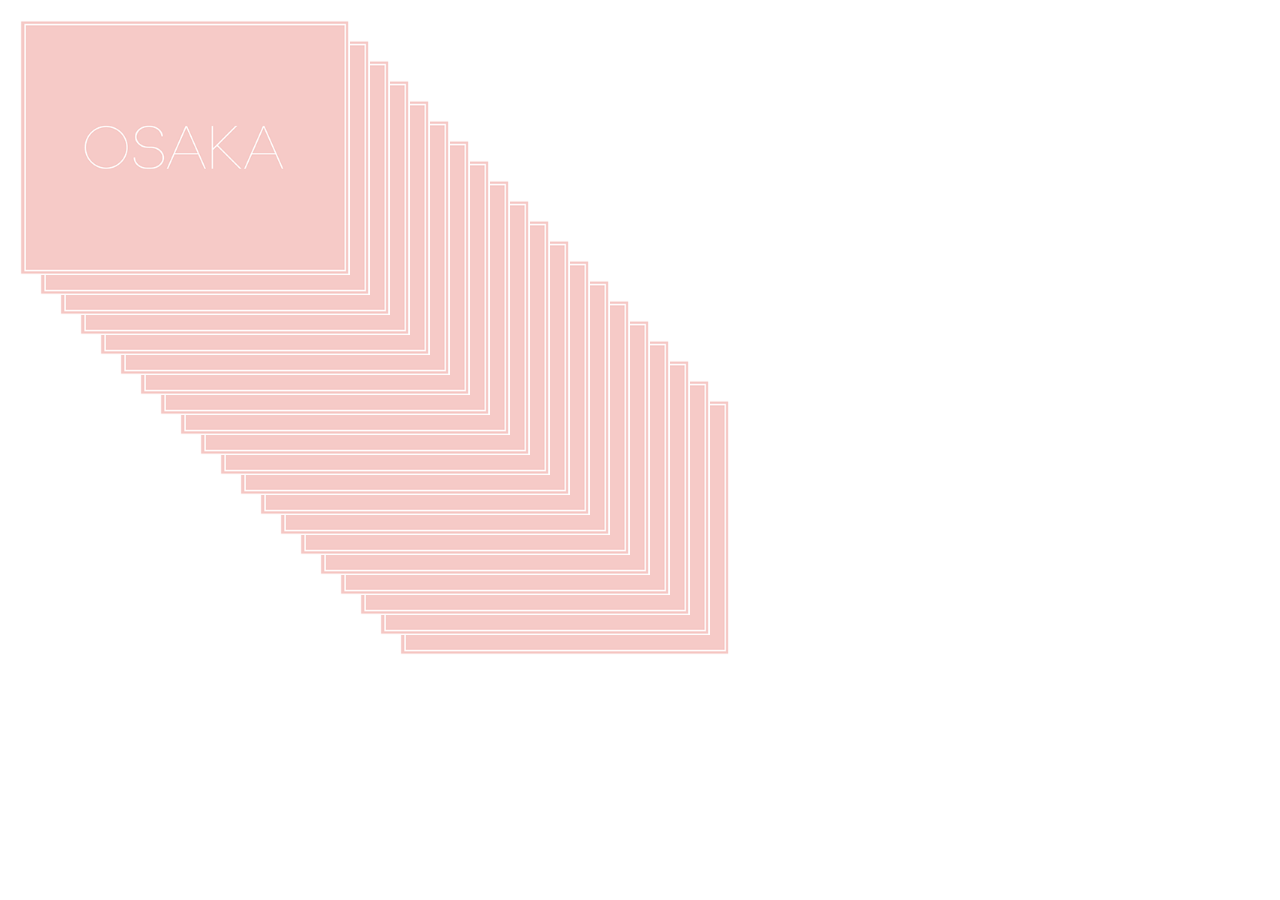
<file: 1_assignment/index.html>
<!DOCTYPE html>
<!--[if lt IE 7]>      <html class="no-js lt-ie9 lt-ie8 lt-ie7"> <![endif]-->
<!--[if IE 7]>         <html class="no-js lt-ie9 lt-ie8"> <![endif]-->
<!--[if IE 8]>         <html class="no-js lt-ie9"> <![endif]-->
<!--[if gt IE 8]><!--> <html class="no-js"> <!--<![endif]-->
    <head>
        <meta charset="utf-8">
        <meta http-equiv="X-UA-Compatible" content="IE=edge,chrome=1">
        <title></title>
        <meta name="description" content="">
        <meta name="viewport" content="width=device-width">

        <!-- Place favicon.ico and apple-touch-icon.png in the root directory -->

        <link rel="stylesheet" href="css/normalize.css">
        <link rel="stylesheet" href="css/main.css">
        <script src="js/vendor/modernizr-2.6.2.min.js"></script>
    </head>
    <body>
        <!--[if lt IE 7]>
            <p class="chromeframe">You are using an <strong>outdated</strong> browser. Please <a href="http://browsehappy.com/">upgrade your browser</a> or <a href="http://www.google.com/chromeframe/?redirect=true">activate Google Chrome Frame</a> to improve your experience.</p>
        <![endif]-->

        <!-- Add your site or application content here -->
		<div class="div20"><img id="image20" src="images/111.png" /></div>
		<div class="div19"><img id="image19" src="images/111.png" /></div>
		<div class="div18"><img id="image18" src="images/111.png" /></div>
		<div class="div17"><img id="image17" src="images/111.png" /></div>
		
		<div class="div16"><img id="image16" src="images/111.png" /></div>
		<div class="div15"><img id="image15" src="images/111.png" /></div>
		<div class="div14"><img id="image14" src="images/111.png" /></div>

		<div class="div13"><img id="image13" src="images/111.png" /></div>
		<div class="div12"><img id="image12" src="images/111.png" /></div>
		<div class="div11"><img id="image11" src="images/111.png" /></div>
		<div class="div10"><img id="image10" src="images/111.png" /></div>
		<div class="div09"><img id="image09" src="images/111.png" /></div>
		<div class="div08"><img id="image08" src="images/111.png" /></div>
		<div class="div07"><img id="image07" src="images/111.png" /></div>
		<div class="div06"><img id="image06" src="images/111.png" /></div>
		<div class="div05"><img id="image05" src="images/111.png" /></div>

		<div class="div04"><img id="image04" src="images/111.png" /></div>
		<div class="div03"><img id="image03" src="images/111.png" /></div>
		<div class="div02"><img id="image02" src="images/111.png" /></div>	

		<div class="div1"><img id="mainImage" src="images/000.png" /></div>


        <script src="//ajax.googleapis.com/ajax/libs/jquery/1.9.1/jquery.min.js"></script>
        <script>window.jQuery || document.write('<script src="js/vendor/jquery-1.9.1.min.js"><\/script>')</script>
        <script src="js/plugins.js"></script>
        <script src="js/main.js"></script>

        <!-- Google Analytics: change UA-XXXXX-X to be your site's ID. -->
        <script>
            var _gaq=[['_setAccount','UA-XXXXX-X'],['_trackPageview']];
            (function(d,t){var g=d.createElement(t),s=d.getElementsByTagName(t)[0];
            g.src='//www.google-analytics.com/ga.js';
            s.parentNode.insertBefore(g,s)}(document,'script'));
        </script>
    </body>
</html>
</file>
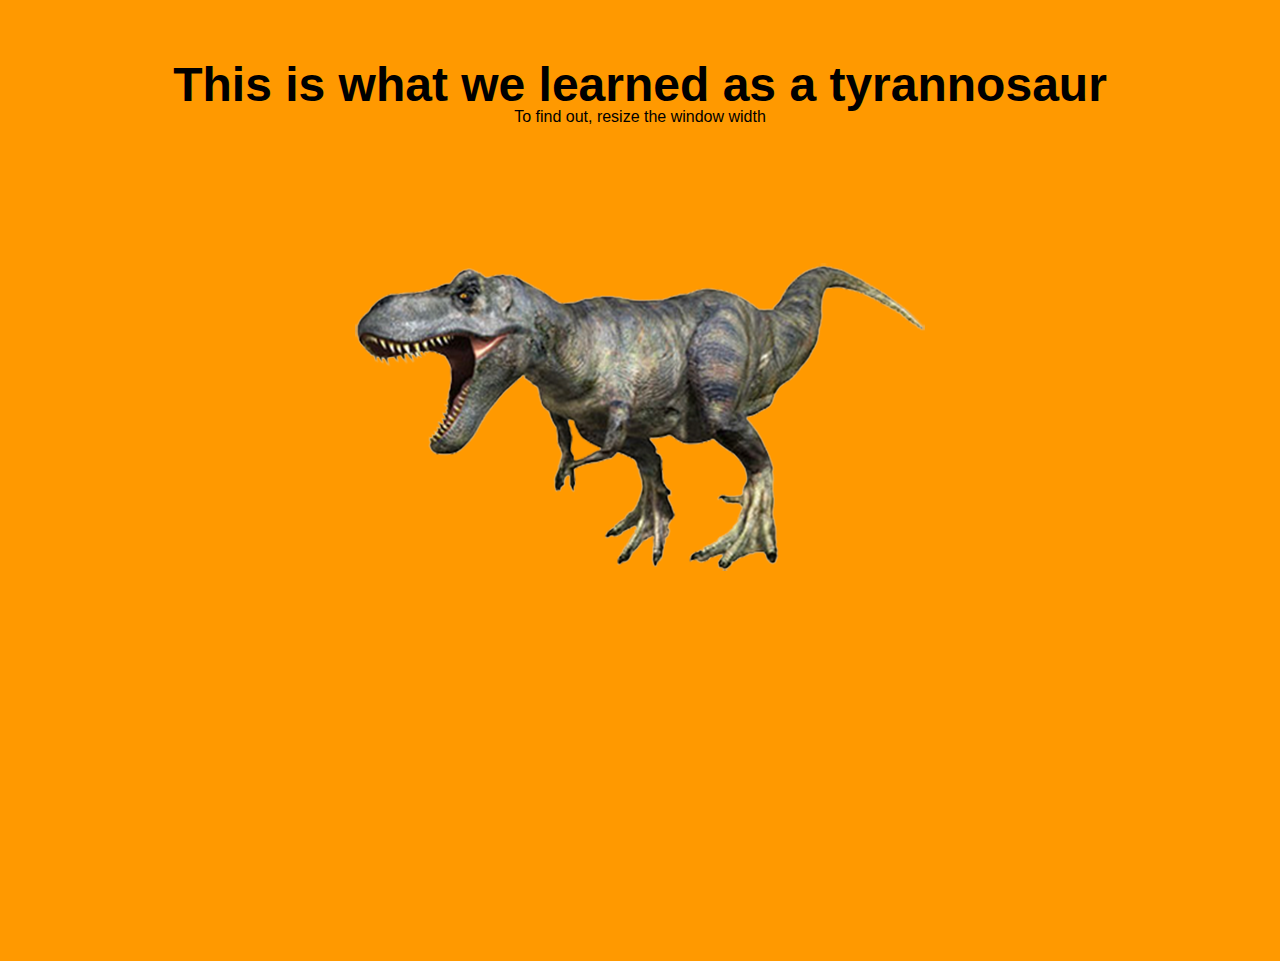
<file: 2_animal_dinosaur/index.html>
<!DOCTYPE html>
<html>
	<head>
		<title>dinosaur</title>
		<meta charset="UTF-8">
		<link rel="stylesheet" type="text/css" href="css/reset.css">
		<link rel="stylesheet" type="text/css" href="css/main.css">
		<script type="text/javascript" src="jquery-1.10.2.min.js"></script>
		<script type="text/javascript" src="script.js"></script>
	</head>
	<body>
		<div class="wrapper">
			<div class="title">
				<h1>The Secret History of Restored Dinosaur</h1>
				<p>To find out, resize the window width</p>
			</div>

			<img src="img/1.png" class="1">
			<img src="img/2.png" class="2">
			<img src="img/3.png" class="3">
			<img src="img/4.png" class="4">

		</div>
	</body>
</html>
</file>
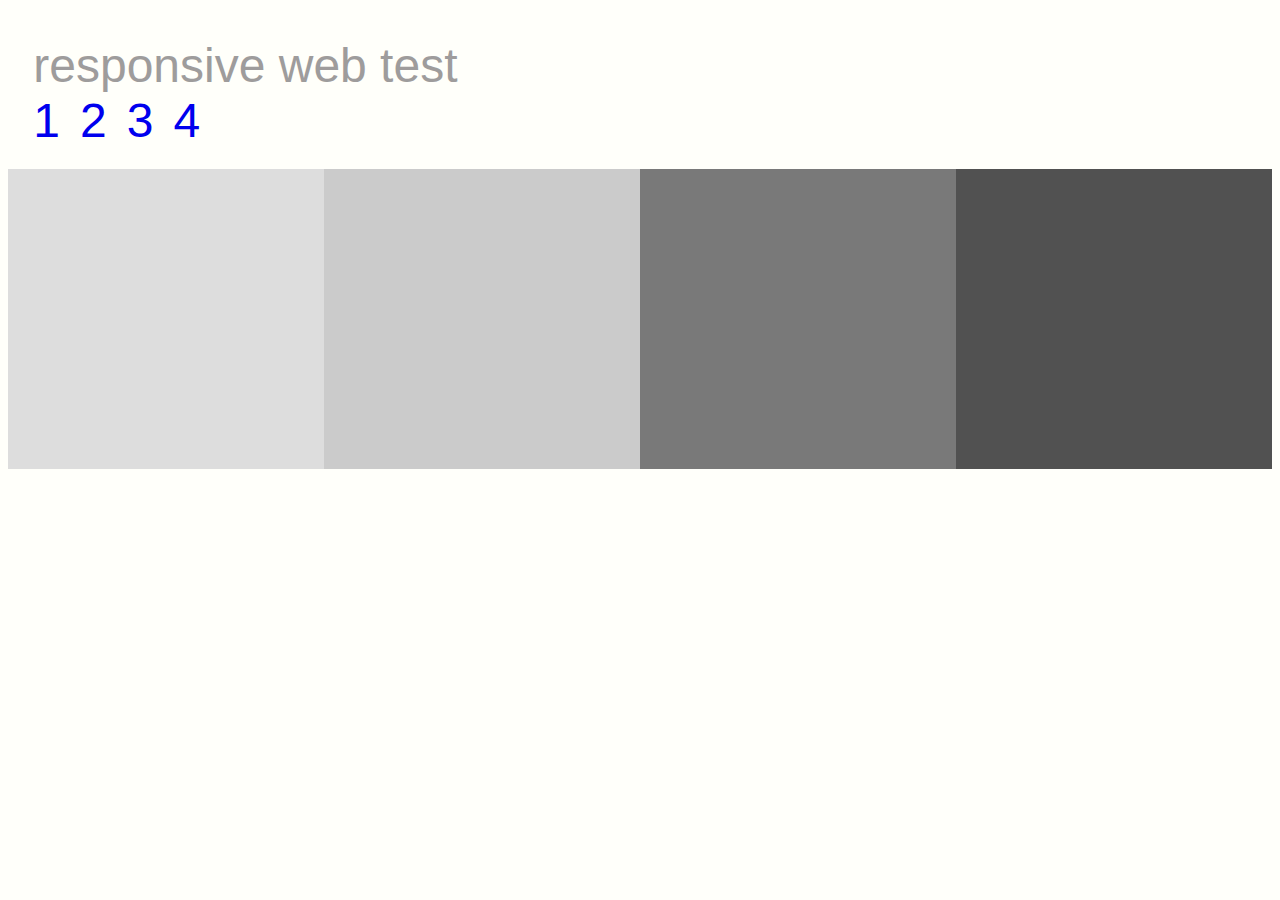
<file: 2_assign_responsive/index2.html>
<!DOCTYPE html>
    <head>
        <meta charset="utf-8">
        <title>RESPONSIVE</title>

        <link rel="stylesheet" href="main.css">

    </head>
    <body>


          <header>
          
          <div id="title">
        <h1>responsive web test</h1>
        	</div>
        	
        	<a class="toggleMenu" href="#">Menu</a>
              <ul class="nav">
                <li><a href="#pink">1</a></li>
                <li><a href="#yellow">2</a></li>
                <li><a href="#blue">3</a></li>
                <li><a href="#orange">4</a></li>
            </ul>
            
        <section id="links">

        </section>
        </header>      

        
        <div id="wrap">

        <section id="pink">
        <div id="textbox">
	        
        </div></section>

        <section id="yellow">
        <div id="textbox">
	    </div>
		</section>

        <section id="blue"> 
        <div id="textbox">    
        </div>
		</section>

        <section id="orange">
        <div id="textbox">		    
        </div>
		</section>
		</div>


    </body>
</html>
</file>
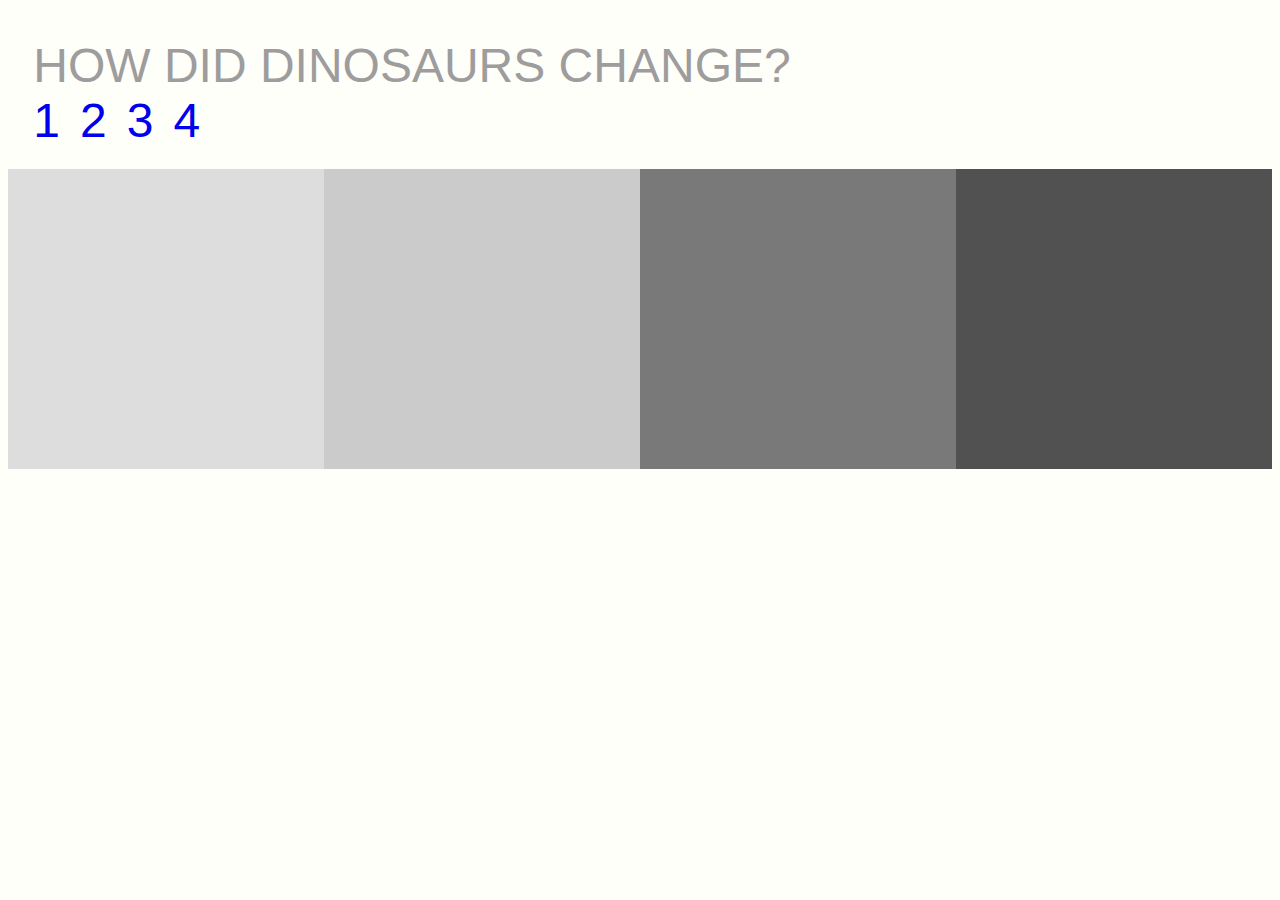
<file: 2ndassign_responsive/index2.html>
<!DOCTYPE html>
    <head>
        <meta charset="utf-8">
        <title>RESPONSIVE</title>

        <link rel="stylesheet" href="main.css">

    </head>
    <body>


          <header>
          
          <div id="title">
        <h1>HOW DID DINOSAURS CHANGE?</h1>
        	</div>
        	
        	<a class="toggleMenu" href="#">Menu</a>
              <ul class="nav">
                <li><a href="#pink">1</a></li>
                <li><a href="#yellow">2</a></li>
                <li><a href="#blue">3</a></li>
                <li><a href="#orange">4</a></li>
            </ul>
            
        <section id="links">

        </section>
        </header>      

        
        <div id="wrap">

        <section id="pink">
        <div id="textbox">
	        
        </div></section>

        <section id="yellow">
        <div id="textbox">
	    </div>
		</section>

        <section id="blue"> 
        <div id="textbox">    
        </div>
		</section>

        <section id="orange">
        <div id="textbox">		    
        </div>
		</section>
		</div>


    </body>
</html>
</file>
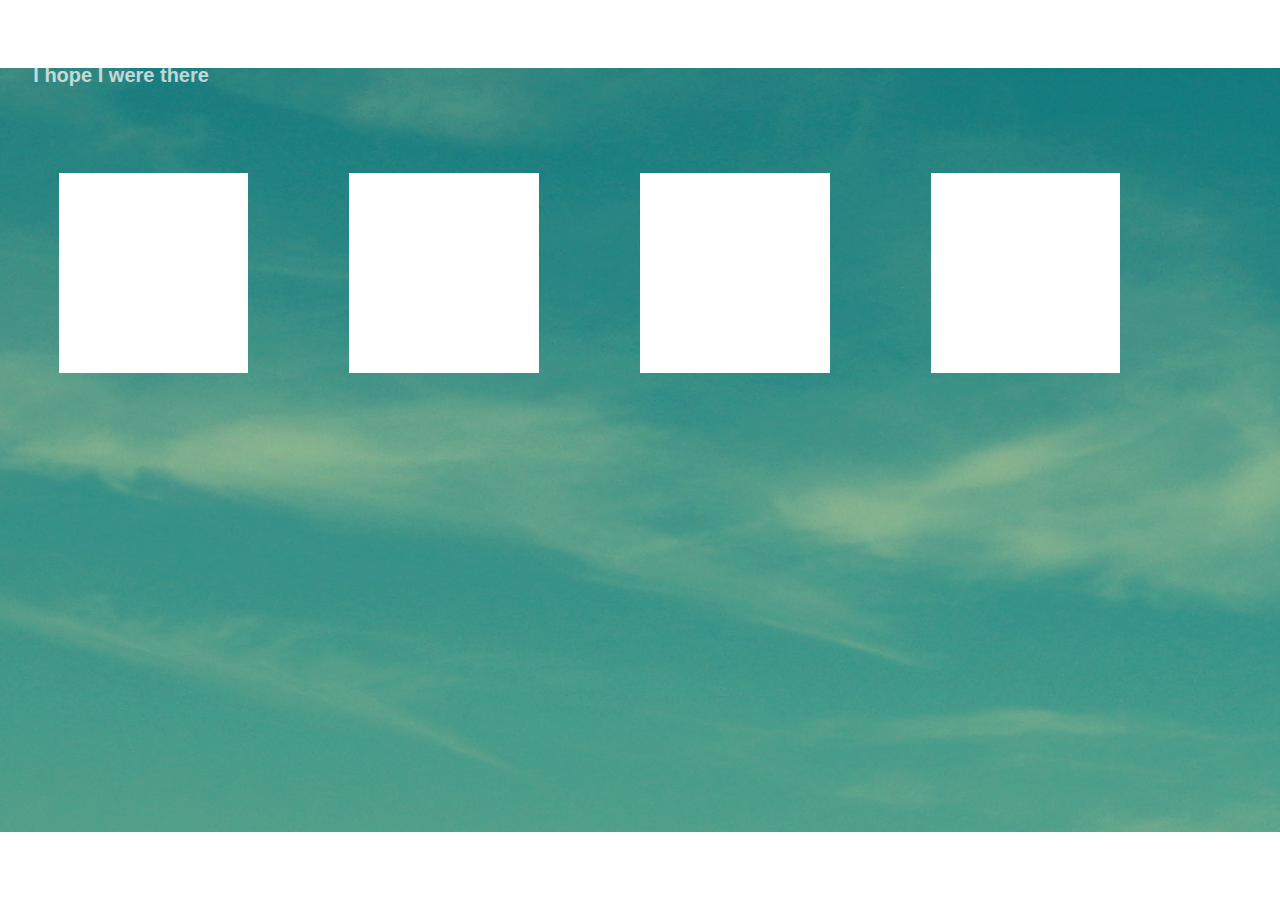
<file: 3_java/index2.html>
<!DOCTYPE html>
    <head>
        <meta charset="utf-8">
        <title>flyyy</title>

        <link rel="stylesheet" href="main.css">

    </head>
    <body>


          <header>
          
          <div id="title">
        <h1><a>Teleport</a></h1>
               <h2>I hope I were there</h2>

        	</div>
        	
        	<a class="toggleMenu" href="#">Menu</a>
              <ul class="nav">
                <li><a href="#pink">&nbsp&nbsp&nbsp&nbsp</a></li>
                <li><a href="#yellow">&nbsp&nbsp&nbsp&nbsp</a></li>
                <li><a href="#blue">&nbsp&nbsp&nbsp&nbsp </a></li>
                <li><a href="#orange"> &nbsp&nbsp&nbsp&nbsp</a></li>
            </ul>
            
        <section id="links">

        </section>
        </header>      

        
        <div id="wrap">

        <section id="pink">
        <div id="textbox">
	        
        </div></section>

        <section id="yellow">
        <div id="textbox">
	    </div>
		</section>

        <section id="blue"> 
        <div id="textbox">    
        </div>
		</section>

        <section id="orange">
        <div id="textbox">		    
        </div>
		</section>
		</div>


    </body>
</html>
</file>
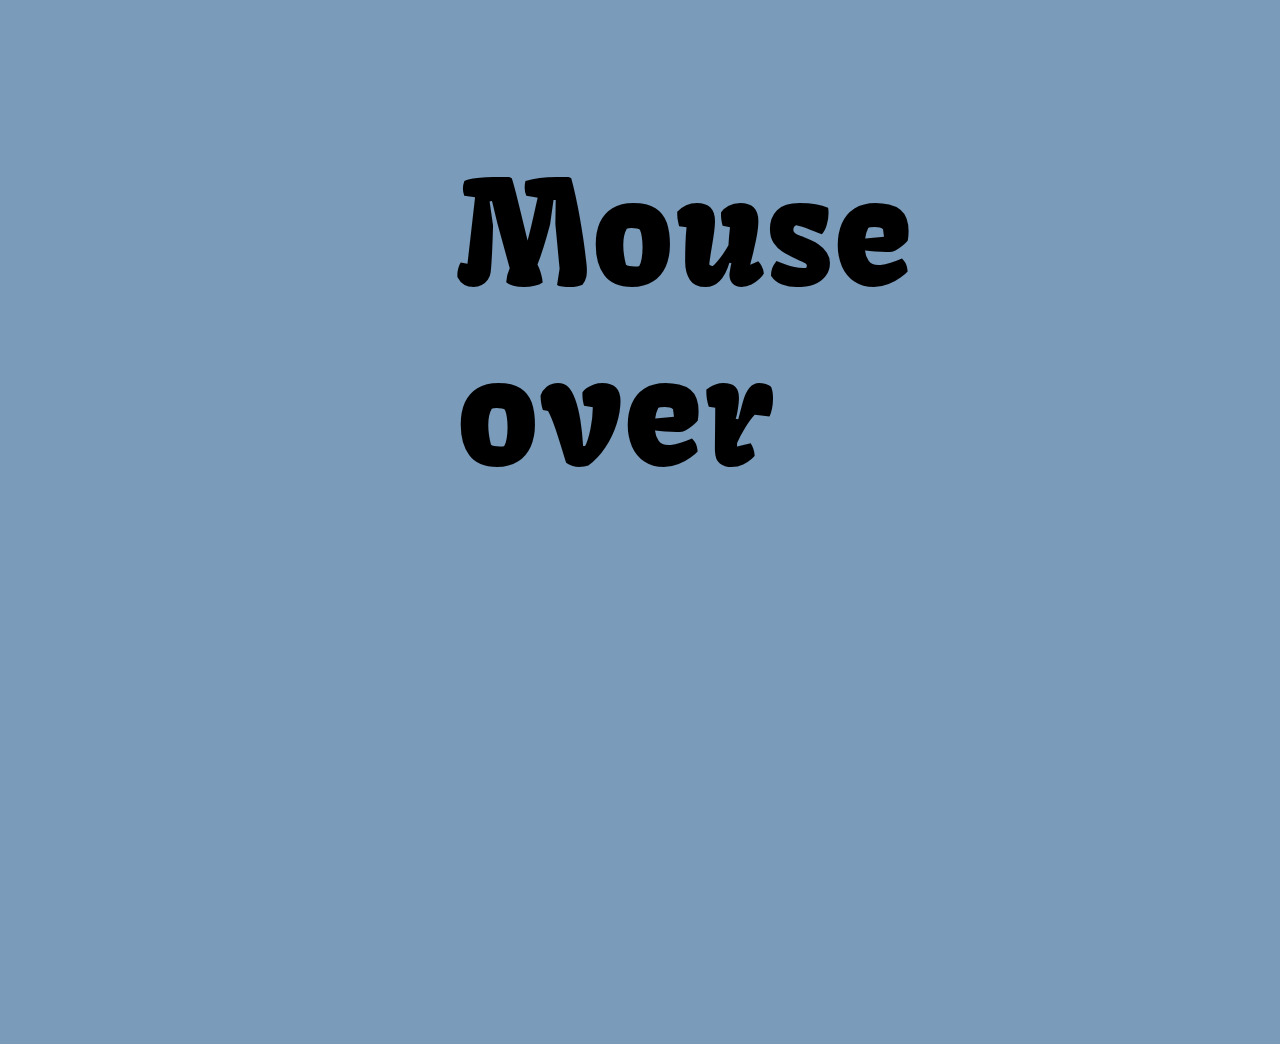
<file: 3_java/text.html>
<!DOCTYPE html>
<html>
<head>
	<link href='http://fonts.googleapis.com/css?family=Kavoon' rel='stylesheet' type='text/css'>

	<style>
		html, body{
			width: 100%;
			height: 100%;
			background-color: #7a9bb9;
			font-size:3em;
		}

		body{
			font-family: 'Kavoon', cursive;
		}
		p{
			transition: all 0.4s ease-in-out 0s;
			-webkit-transition: all 0.4s ease-in-out 0s;
			-moz-transition: all 0.4s ease-in-out 0s;
			-o-transition: all 0.4s ease-in-out 0s;
			-ms-transition: all 0.4s ease-in-out 0s;
		}

		p:hover{
			transform: rotate(360deg) skewY(0deg);
			-webkit-transform: rotate(360deg) skewY(0deg);
		    -moz-transform: rotate(360deg) skewY(0deg);
		    -o-transform: rotate(360deg) skewY(0deg);
		    -ms-transform: rotate(360deg) skewY(0deg);
		}

		.wrapper{
			width:30%;
			margin:0 auto; /*this helps center the div after you define the width of the div*/
		}
	</style>
</head>
<body>
	<div class="wrapper">
		<p>Mouse over</p>
	<div>
</body>
</html>
</file>
<file: 1_assignment/css/main.css>
/*
 * HTML5 Boilerplate
 *
 * What follows is the result of much research on cross-browser styling.
 * Credit left inline and big thanks to Nicolas Gallagher, Jonathan Neal,
 * Kroc Camen, and the H5BP dev community and team.
 */

/* ==========================================================================
   Base styles: opinionated defaults
   ========================================================================== */

html,
button,
input,
select,
textarea {
    color: #222;
}

body {
	background-color: #efefef;
    font-size: 1em;
    line-height: 1.4;
}

/*
 * Remove text-shadow in selection highlight: h5bp.com/i
 * These selection rule sets have to be separate.
 * Customize the background color to match your design.
 */

::-moz-selection {
    background: #b3d4fc;
    text-shadow: none;
}

::selection {
    background: #b3d4fc;
    text-shadow: none;
}

/*
 * A better looking default horizontal rule
 */

hr {
    display: block;
    height: 1px;
    border: 0;
    border-top: 1px solid #ccc;
    margin: 1em 0;
    padding: 0;
}

/*
 * Remove the gap between images and the bottom of their containers: h5bp.com/i/440
 */

img {
	position:absolute;
    width:330px;
    height:255px;
}

/*
 * Remove default fieldset styles.
 */

fieldset {
    border: 0;
    margin: 0;
    padding: 0;
}

/*
 * Allow only vertical resizing of textareas.
 */

textarea {
    resize: vertical;
}

/* ==========================================================================
   Chrome Frame prompt
   ========================================================================== */

.chromeframe {
    margin: 0.2em 0;
    background: #ccc;
    color: #000;
    padding: 0.2em 0;
}

/* ==========================================================================
   Author's custom styles
   ========================================================================== */

















/* ==========================================================================
   Helper classes
   ========================================================================== */

/*
 * Image replacement
 */

.ir {
    background-color: transparent;
    border: 0;
    overflow: hidden;
    /* IE 6/7 fallback */
    *text-indent: -9999px;
}

.ir:before {
    content: "";
    display: block;
    width: 0;
    height: 150%;
}

/*
 * Hide from both screenreaders and browsers: h5bp.com/u
 */

.hidden {
    display: none !important;
    visibility: hidden;
}

/*
 * Hide only visually, but have it available for screenreaders: h5bp.com/v
 */

.visuallyhidden {
    border: 0;
    clip: rect(0 0 0 0);
    height: 1px;
    margin: -1px;
    overflow: hidden;
    padding: 0;
    position: absolute;
    width: 1px;
}

/*
 * Extends the .visuallyhidden class to allow the element to be focusable
 * when navigated to via the keyboard: h5bp.com/p
 */

.visuallyhidden.focusable:active,
.visuallyhidden.focusable:focus {
    clip: auto;
    height: auto;
    margin: 0;
    overflow: visible;
    position: static;
    width: auto;
}

/*
 * Hide visually and from screenreaders, but maintain layout
 */

.invisible {
    visibility: hidden;
}

/*
 * Clearfix: contain floats
 *
 * For modern browsers
 * 1. The space content is one way to avoid an Opera bug when the
 *    `contenteditable` attribute is included anywhere else in the document.
 *    Otherwise it causes space to appear at the top and bottom of elements
 *    that receive the `clearfix` class.
 * 2. The use of `table` rather than `block` is only necessary if using
 *    `:before` to contain the top-margins of child elements.
 */

.clearfix:before,
.clearfix:after {
    content: " "; /* 1 */
    display: table; /* 2 */
}

.clearfix:after {
    clear: both;
}

/*
 * For IE 6/7 only
 * Include this rule to trigger hasLayout and contain floats.
 */

.clearfix {
    *zoom: 1;
}

/* ==========================================================================
   EXAMPLE Media Queries for Responsive Design.
   These examples override the primary ('mobile first') styles.
   Modify as content requires.
   ========================================================================== */

@media only screen and (min-width: 35em) {
    /* Style adjustments for viewports that meet the condition */
}

@media print,
       (-o-min-device-pixel-ratio: 5/4),
       (-webkit-min-device-pixel-ratio: 1.25),
       (min-resolution: 120dpi) {
    /* Style adjustments for high resolution devices */
}

/* ==========================================================================
   Print styles.
   Inlined to avoid required HTTP connection: h5bp.com/r
   ========================================================================== */

@media print {
    * {
        background: transparent !important;
        color: #000 !important; /* Black prints faster: h5bp.com/s */
        box-shadow: none !important;
        text-shadow: none !important;
    }

    a,
    a:visited {
        text-decoration: underline;
    }

    a[href]:after {
        content: " (" attr(href) ")";
    }

    abbr[title]:after {
        content: " (" attr(title) ")";
    }

    /*
     * Don't show links for images, or javascript/internal links
     */

    .ir a:after,
    a[href^="javascript:"]:after,
    a[href^="#"]:after {
        content: "";
    }

    pre,
    blockquote {
        border: 1px solid #999;
        page-break-inside: avoid;
    }

    thead {
        display: table-header-group; /* h5bp.com/t */
    }

    tr,
    img {
        page-break-inside: avoid;
    }

    img {
        max-width: 100% !important;
    }

    @page {
        margin: 0.5cm;
    }

    p,
    h2,
    h3 {
        orphans: 3;
        widows: 3;
    }

    h2,
    h3 {
        page-break-after: avoid;
    }
}



.mainImage{
	position: absolute;
	z-index:!important;
}

.div1{
position: absolute;
margin-left:20px;
margin-top:20px;
z-index:0px;
}

.div02{

position: absolute;
margin-left:40px;
margin-top:40px;
z-index: -1px;   
}
.div03{
position: absolute;
margin-left:60px;
margin-top:60px;
z-index: -2px;   
}
.div04{
position: absolute;

margin-left:80px;
margin-top:80px;
z-index: -3px;   
}
.div05{
position: absolute;
margin-left:100px;
margin-top:100px;
z-index: -4px;   
}
.div06{
position: absolute;
margin-left:120px;
margin-top:120px;
z-index: -5px;   
}
.div07{
position: absolute;

margin-left:140px;
margin-top:140px;
z-index: -6px;   
}
.div08{
position: absolute;

margin-left:160px;
margin-top:160px;
z-index: -7px;   
}
.div09{
position: absolute;

margin-left:180px;
margin-top:180px;
z-index: -8px;   
}
.div10{
position: absolute;

margin-left:200px;
margin-top:200px;
z-index: -9px;   
}

.div11{
position: absolute;

margin-left:220px;
margin-top:220px;
z-index: 0px;   
}
.div12{
position: absolute;

margin-left:240px;
margin-top:240px;
z-index: -20px;   
}
.div13{
position: absolute;

margin-left:260px;
margin-top:260px;
z-index: -40px;   
}
.div14{
position: absolute;

margin-left:280px;
margin-top:280px;
z-index: -60px;   
}
.div15{
position: absolute;

margin-left:300px;
margin-top:300px;
z-index: -80px;   
}
.div16{
position: absolute;

margin-left:320px;
margin-top:320px;
z-index: -100px;   
}
.div17{
position: absolute;

margin-left:340px;
margin-top:340px;
z-index: -120px;   
}
.div18{
position: absolute;

margin-left:360px;
margin-top:360px;
z-index: -140px;   
}
.div19{
position: absolute;

margin-left:380px;
margin-top:380px;
z-index: -120px;   
}
.div20{
position: absolute;

margin-left:400px;
margin-top:400px;
z-index: -100px;   
}
</file>
<file: 2_animal_dinosaur/css/main.css>
html, body {
  width: 100%;
  height: 100%;
}

body {
  font-family: "Helvetica", sans-serif;
}

h1 {
  font-size: 3em;
  font-weight: bold;
}

h2 {
  font-size: 1.5em;
}

.wrapper {
  width: 95%;
  height: 95%;
  margin: 0 auto;
  text-align: center;
}

.p {
  text-align: left;
  position: relative;
  left: 1%;
  top-margin: -35px;
  font-size: 12px;
}

.title {
  margin: 5% auto;
}

.1 {
  position: absolute;
}

.2 {
  position: absolute;
}

.3 {
  position: absolute;
}

.4 {
  position: absolute;
  left: 20%;
}



@media screen and (min-width: 1400px) {
  body {
        background-color: #f7d64c;
  }

}
@media screen and (max-width: 1400px) and (min-width: 1200px) {
  body {
    background-color: #ff9900;
    h1 {
  font-size: 3em;
  font-weight: bold;
}
  }

}
@media screen and (max-width: 1200px) and (min-width: 1100px) {
  body {
    background-color: #ff9911;
  }
  h1 {
  font-size: 2em;
  font-weight: bold;
}
@media screen and (max-width: 1100px) and (min-width: 900px) {
  body {
    background-color: #ff9900;
  }
  h1 {
  font-size: 5em;
  font-weight: bold;
}
}
@media screen and (max-width: 900px) and (min-width: 600px) {
  body {
    background-color: #ff4400;
  }
  h1 {
  font-size: 7em;
  font-weight: bold;
}


}
@media screen and (max-width: 600px)  {
  body {
    background-color: #e3e3e3;
  }

}
</file>
<file: 2_assign_responsive/main.css>
@font-face {
  font-family: "SSOakUI";
  src: url('ss-oakui.eot');
  src: url('ss-oakui.eot?#iefix') format('embedded-opentype'), 
       url('ss-oakui.woff') format('woff'), 
       url('ss-oakui.ttf')  format('truetype'),
       url('ss-oakui.svg#SSOakUI') format('svg');
  font-weight: normal;
  font-style: normal;
}
html{
	background-color: #fffffa;

}
ul,h1 {
	A:hover {font-size:5em; font-weight:bold; color: red;}

  font-size: 3em;
  color:#9e9c9c;
  float: left;
  font-weight: 500;
  margin: 5px 0 0;
  text-decoration: NONE;
  font-family: "gloriola-display-thin-1", "gloriola-display-thin-2", "Helvetica Neue", Helvetica, sans-serif;
  font-weight: 200;
}


#wrap {
	width: 100%;	
	height: auto;
	float: none;
	padding: 0;
}

#pink, #yellow, #blue, #orange {
	width: 25%;
	margin: 0;
	overflow: visible;
}

#pink, #yellow, #blue, #orange {
	float: left;
}

#pink {
	background: #dddddd;
	margin: 0;
	height:300px;
}

#yellow {
	background: #cbcbcb;
		height:300px;

}

#blue {
	background: #797979;
		height:300px;

}

#orange {
	background: #515151;
		height:300px;

}

#textbox {
	
	padding: 8%;
}

header {
width: 96%;
	min-height: 100px;
	padding: 2%;
	margin-bottom: 10px;
}

/* NAV */

ul.nav {
	margin: 0;
	padding: 0;
	clear: both;
}

.nav li {
	list-style: none;
	margin-right: 20px;
	float: left;
}

.nav li a {
	text-decoration: none;
	
/* 	text-shadow: 0 3px 3px rgba(0, 0, 0, 0.7); */
}

.nav li#sprite{

}

.nav li#sprite:hover{

}

.toggleMenu {
    display:  none;
    
}

.nav li:hover, .nav li:focus {
    background: rgba(255, 255, 255, 0.3);
    
    }
    
 .nav li a:hover, .nav li a:focus {
    color: #999;
    }
.nav li:hover{
 }


@media screen and (max-width: 1024px) {
      
      section#pink{
			width: 33.333%;
			padding: 0;
      }
      
      section#orange{
			width: 100%;
      }
      
      section#yellow{
			width: 33.333%;
      }
      
      section#blue{
			width: 33.333%;
      }
      
      ul#nav {
		float: none;
		}
		
		#title {
		float: none;
		}
		
		#textbox {
	padding: 6%;
	
}

}


@media screen and (max-width: 760px) {
      
      section#pink{
			width: 50%;
      }
      
    
      
      section#yellow{
			width: 50%;
      }
      
      section#blue{
			width: 50%;
      }
      
    section#orange{
			width: 50%;
      }
      
      #textbox {
			padding: 4%;
	
		}
     
}


@media screen and (max-width: 480px){
      
      section#pink, section#orange, section#yellow, section#blue {
      	height: auto;
      }
      section#pink{
			width: 100%;
			float: none;
      }
      
      section#orange{
			width: 100%;
      }
      
      section#yellow{
			width: 100%;
      }
      
      section#blue{
			width: 100%;
      }
      
      h1{
      	font-size: 1.5em;
      }
      ul.nav {
		float: none;
		}
		
		.nav li{
			float: none;
		display: hide;
		}
		
		#textbox {
			padding: 2%;
	
		}
		
		p{
			font-size: 1em;
			margin: 0;
		}
		}
</file>
<file: 2ndassign_responsive/main.css>
@font-face {
  font-family: "SSOakUI";
  src: url('ss-oakui.eot');
  src: url('ss-oakui.eot?#iefix') format('embedded-opentype'), 
       url('ss-oakui.woff') format('woff'), 
       url('ss-oakui.ttf')  format('truetype'),
       url('ss-oakui.svg#SSOakUI') format('svg');
  font-weight: normal;
  font-style: normal;
}
html{
	background-color: #fffffa;

}
ul,h1 {
	A:hover {font-size:5em; font-weight:bold; color: red;}

  font-size: 3em;
  color:#9e9c9c;
  float: left;
  font-weight: 500;
  margin: 5px 0 0;
  text-decoration: NONE;
  font-family: "gloriola-display-thin-1", "gloriola-display-thin-2", "Helvetica Neue", Helvetica, sans-serif;
  font-weight: 200;
}


#wrap {
	width: 100%;	
	height: auto;
	float: none;
	padding: 0;
}

#pink, #yellow, #blue, #orange {
	width: 25%;
	margin: 0;
	overflow: visible;
}

#pink, #yellow, #blue, #orange {
	float: left;
}

#pink {
	background: #dddddd;
	margin: 0;
	height:300px;
}

#yellow {
	background: #cbcbcb;
		height:300px;

}

#blue {
	background: #797979;
		height:300px;

}

#orange {
	background: #515151;
		height:300px;

}

#textbox {
	
	padding: 8%;
}

header {
width: 96%;
	min-height: 100px;
	padding: 2%;
	margin-bottom: 10px;
}

/* NAV */

ul.nav {
	margin: 0;
	padding: 0;
	clear: both;
}

.nav li {
	list-style: none;
	margin-right: 20px;
	float: left;
}

.nav li a {
	text-decoration: none;
	
/* 	text-shadow: 0 3px 3px rgba(0, 0, 0, 0.7); */
}

.nav li#sprite{

}

.nav li#sprite:hover{

}

.toggleMenu {
    display:  none;
    
}

.nav li:hover, .nav li:focus {
    background: rgba(255, 255, 255, 0.3);
    
    }
    
 .nav li a:hover, .nav li a:focus {
    color: #999;
    }
.nav li:hover{
 }


@media screen and (max-width: 1024px) {
      
      section#pink{
			width: 33.333%;
			padding: 0;
      }
      
      section#orange{
			width: 100%;
      }
      
      section#yellow{
			width: 33.333%;
      }
      
      section#blue{
			width: 33.333%;
      }
      
      ul#nav {
		float: none;
		}
		
		#title {
		float: none;
		}
		
		#textbox {
	padding: 6%;
	
}

}


@media screen and (max-width: 760px) {
      
      section#pink{
			width: 50%;
      }
      
    
      
      section#yellow{
			width: 50%;
      }
      
      section#blue{
			width: 50%;
      }
      
    section#orange{
			width: 50%;
      }
      
      #textbox {
			padding: 4%;
	
		}
     
}


@media screen and (max-width: 480px){
      
      section#pink, section#orange, section#yellow, section#blue {
      	height: auto;
      }
      section#pink{
			width: 100%;
			float: none;
      }
      
      section#orange{
			width: 100%;
      }
      
      section#yellow{
			width: 100%;
      }
      
      section#blue{
			width: 100%;
      }
      
      h1{
      	font-size: 1.5em;
      }
      ul.nav {
		float: none;
		}
		
		.nav li{
			float: none;
		display: hide;
		}
		
		#textbox {
			padding: 2%;
	
		}
		
		p{
			font-size: 1em;
			margin: 0;
		}
		}
</file>
<file: 3_java/main.css>
html{
	background: url("sky_109.png") no-repeat fixed center;
	width: 100%;	
	height: auto;
	float: none;
	padding: 0;
}

ul,h1 { 
	font-family: "News Gothic MT", Helvetica, sans-serif;
	font-size: 20pt;
	font-weight: bold;
	margin: 0 ;
	background-color: #ffffff;
	color: white;
	opacity: 0.7;
}
h1 a{ 
	font-family: "News Gothic MT", Helvetica, sans-serif;
	font-size: 20pt;
	font-weight: bold;
	margin: 0 ;
	color: white;
	opacity: 0.7;
}
h2 {
	font-family: "News Gothic MT", Helvetica, sans-serif;
	font-size: 15pt;
	font-weight: regular;
	color: white;
	opacity: 0.7;
		margin: 0 ;
					transition: all 0.4s ease-in-out 0s;
			-webkit-transition: all 0.4s ease-in-out 0s;
			-moz-transition: all 0.4s ease-in-out 0s;
			-o-transition: all 0.4s ease-in-out 0s;
			-ms-transition: all 0.4s ease-in-out 0s;


}

#pink, #yellow, #blue, #orange {
		margin:4%;
		width:15%;
		height:200px;
opacity:0,7;

background-color: white ;
}

#pink, #yellow, #blue, #orange {
	float: left;
}

#pink {
}

#yellow {


}

#blue {


}

#orange {


}

#textbox {
	
	padding: 8%;
}

header {
	width: 90%;
	min-height: 10px;
	padding: 2%;
	margin-bottom: 10px;
	opacity:0,7;
}

/* NAV */

ul.nav {
		text-decoration: none;
	  font-size: 1em;
	  visibility: NONE;
color: WHITE;	
	margin: 0;
	padding: 0;
	clear: both;
}

.nav li {
	list-style: none;
	margin-right: 10px;
	float: left;
}

.nav li a {
	text-decoration: none;
	
/* 	text-shadow: 0 3px 3px rgba(0, 0, 0, 0.7); */
}

.nav li#sprite{

}

.nav li#sprite:hover{

}

.toggleMenu {
    display:  none;
    
}

.nav li:hover, .nav li:focus {
    background: rgba(255, 255, 255, 0.3);
    
    }
    
 .nav li a:hover, .nav li a:focus {
    color: #999;
    }
.nav li:hover{
 }


@media screen and (max-width: 1024px) {
      
      section#pink{
			width: 20%;
			padding: 0;
      }
      
      section#orange{
			width: 20%;
      }
      
      section#yellow{
			width: 20%;
      }
      
      section#blue{
			width: 20%;
      }
      
      ul#nav {
		float: none;
		}
		
		#title {
		float: none;
		}
		
		#textbox {
	padding: 6%;
	
}

}


@media screen and (max-width: 760px) {
      
      section#pink{
			width: 35%;
      }
      
      section#yellow{
			width: 35%;

      }
      
      section#blue{
			width: 35%;
      }
      
    section#orange{
			width: 35%;
      }
      
      #textbox {
			padding: 4%;
	
		}
     
}


@media screen and (max-width: 480px){
      
      section#pink, section#orange, section#yellow, section#blue {
      	height: 300px;
      }
      section#pink{
			width: 80%;
			float: none;
      }
      
      section#orange{
			width: 80%;
      }
      
      section#yellow{
			width: 80%;
      }
      
      section#blue{
			width: 80%;
      }
      
      h1{
      	font-size: 1.5em;
      }
      ul.nav {
		float: none;
		}
		
		.nav li{
			float: none;
		display: hide;
		}
		
		#textbox {
			padding: 2%;
	
		}
		
		p{
			font-size: 1em;
			margin: 0;
		}
		}
</file>
